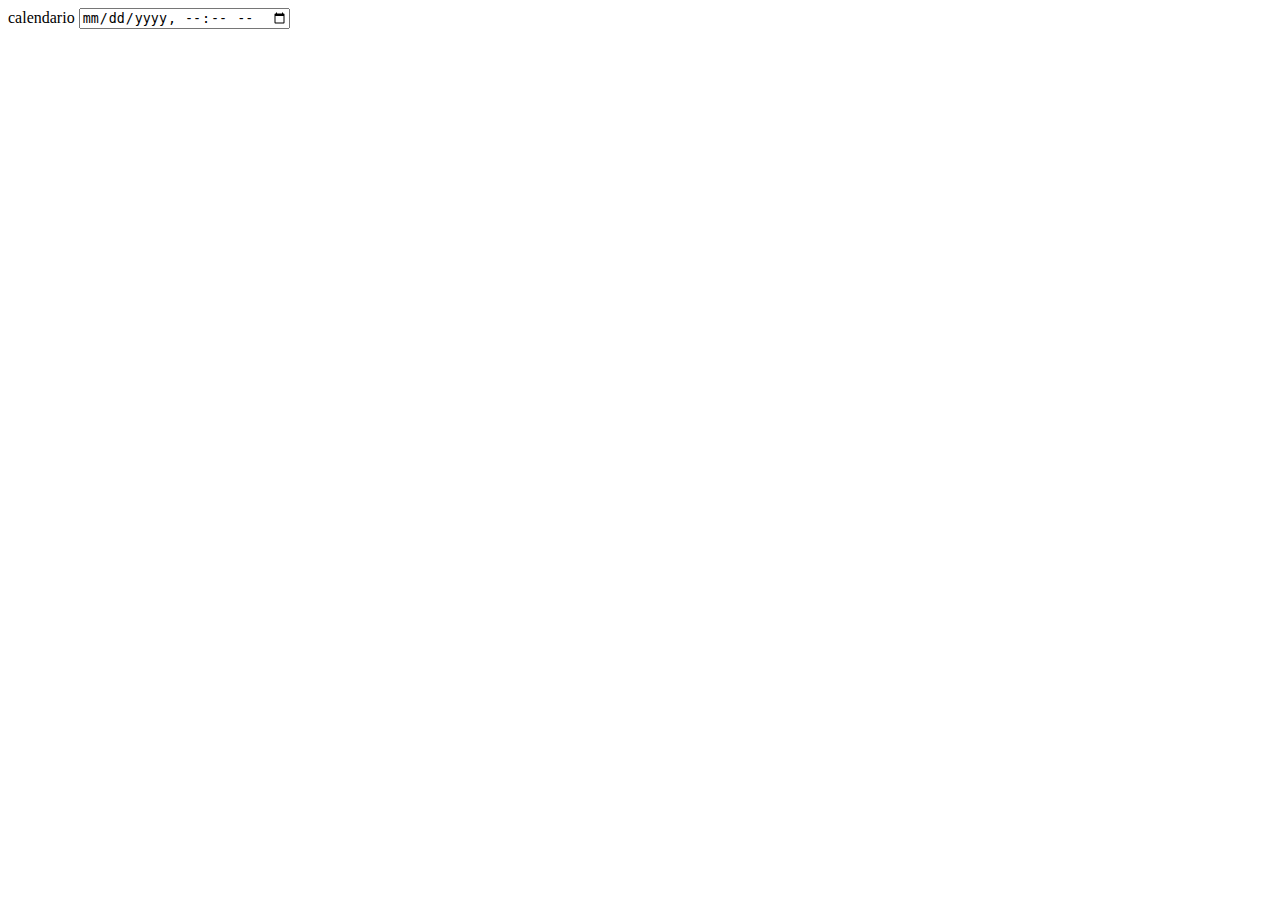
<file: clasecalendario/index.html>
<!DOCTYPE html>
<html lang="en">
<head>
    <meta charset="UTF-8">
    <meta name="viewport" content="width=device-width, initial-scale=1.0">
    <title>Calendario</title>
</head>
<body>
    <main>
        <!--<form action="">
            <label for="hora">
                <span>hora</span>
                <input type="time" id="hora" name="hora">
            </label>
            <label for="dia">
                <span>Dia</span>
                <input type="date" id="dia" name="dia">
            </label>
            <label for="semana">
                <span>semana</span>
                <input type="week" id="semana" name="semana">
            </label>
            <label for="mes">
                <span>mes</span>
                <input type="month" id="mes" name="mes">
            </label>
            <input type="submit">
        </form>-->
        <form action="">
            <label for="calendario">
                <span>calendario</span>
                <input type="datetime-local" id="calendario" name="calendario">
            </label>
        </form>
    </main>
</body>
</html>
</file>
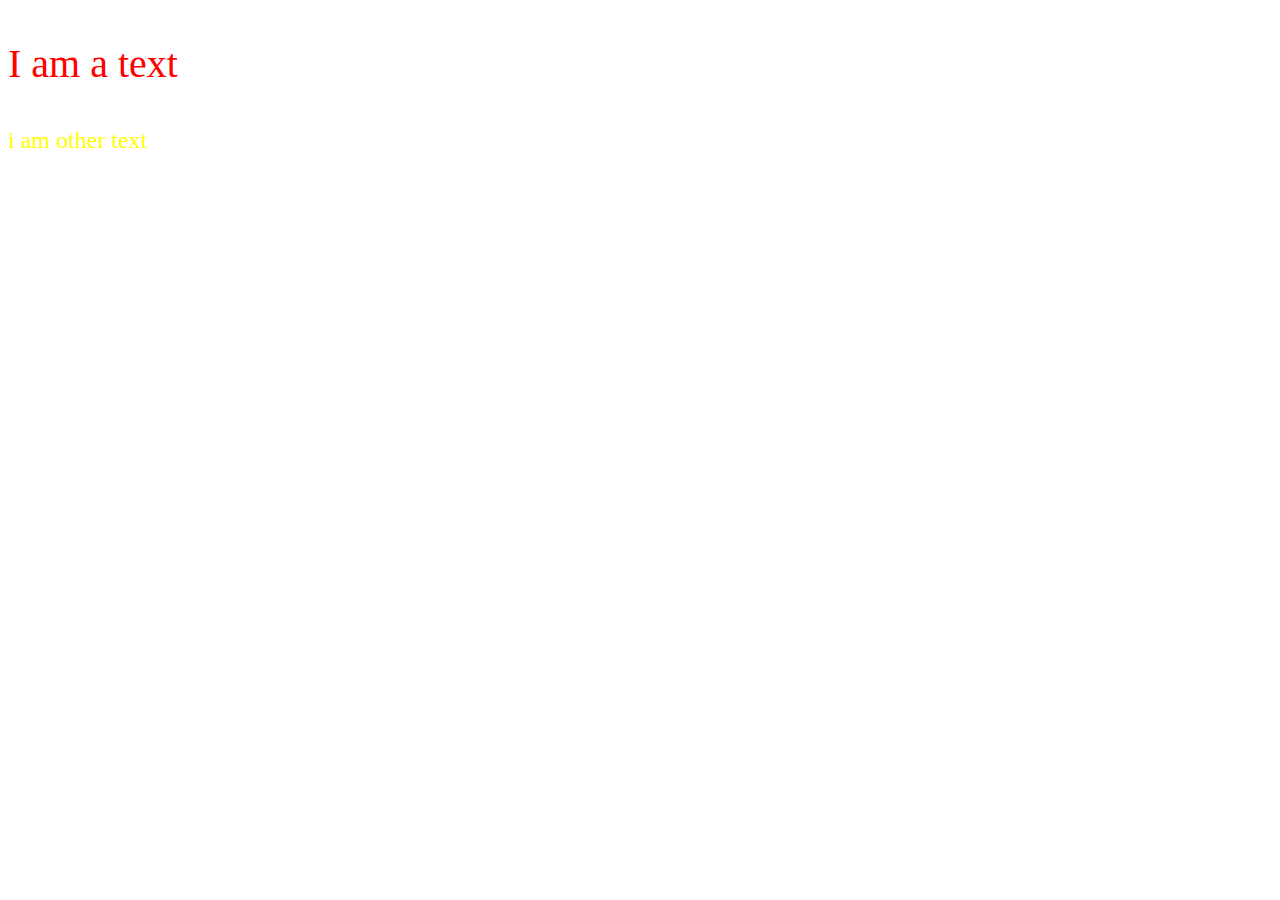
<file: clasecss/index.html>
<!DOCTYPE html>
<html lang="en">
<head>
    <meta charset="UTF-8">
    <meta name="viewport" content="width=device-width, initial-scale=1.0">
    <title>Clase CSS</title>
    <link rel="stylesheet" href="./style.css">
</head>
<body>
    <p class="parrafo">I am a text</p>
    <p id="texto">i am other text</p>
</body>
</html>
</file>
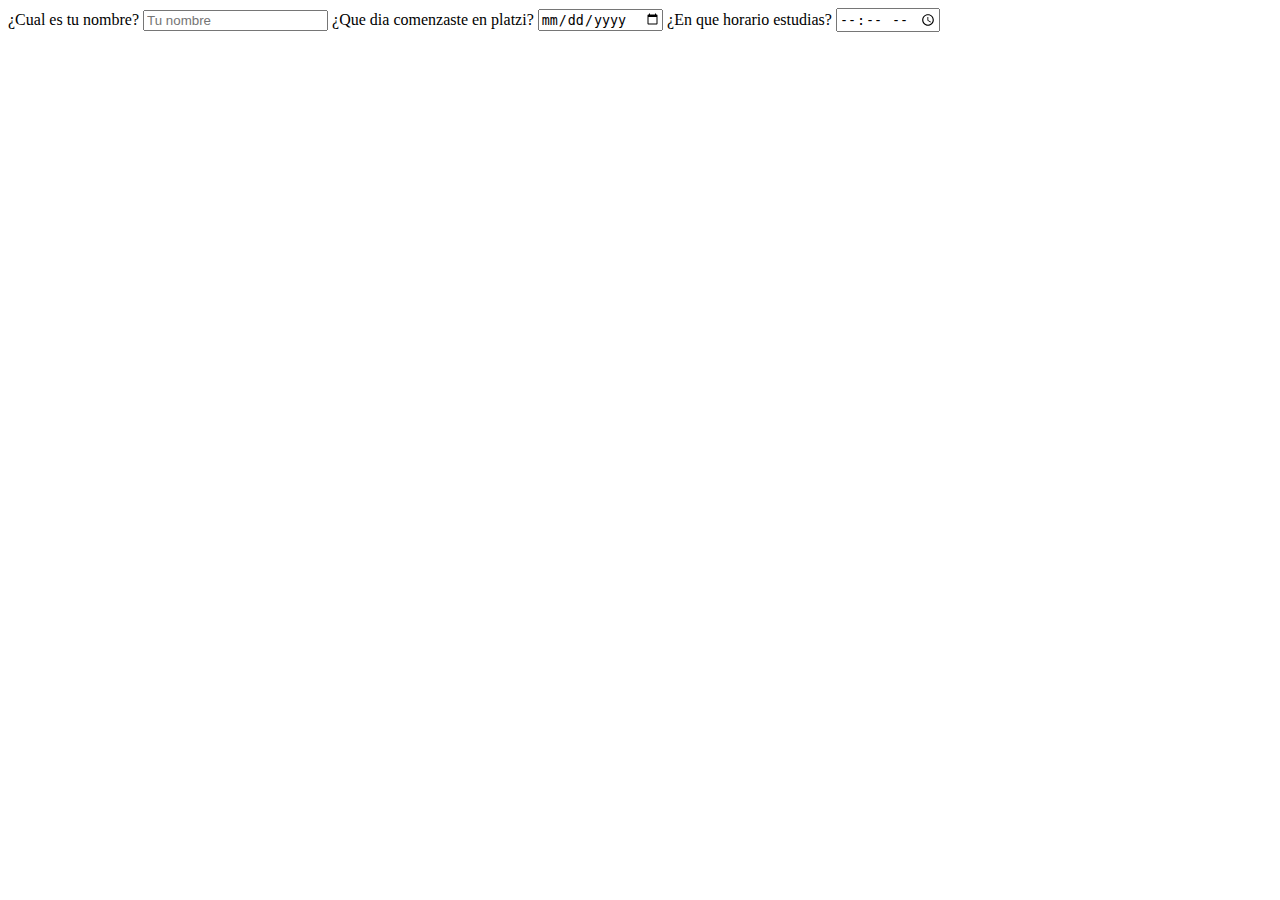
<file: clasefrom/index.html>
<!DOCTYPE html>
<html lang="en">
<head>
    <meta charset="UTF-8">
    <meta name="viewport" content="width=device-width, initial-scale=1.0">
    <title>Document</title>
</head>
<body>
    <form action="">
        <label for="nombre">
            <span>¿Cual es tu nombre?</span>
            <input type="text" id="nombre" placeholder="Tu nombre">
        </label>
        <label for="inicio-platzi">
            <span>¿Que dia comenzaste en platzi?</span>
            <input type="date" id="inicio-platzi">
        </label>
        <label for="horario">
            <span>¿En que horario estudias?</span>
            <input type="time" id="horario">
        </label>
    </form>
</body>
</html>
</file>
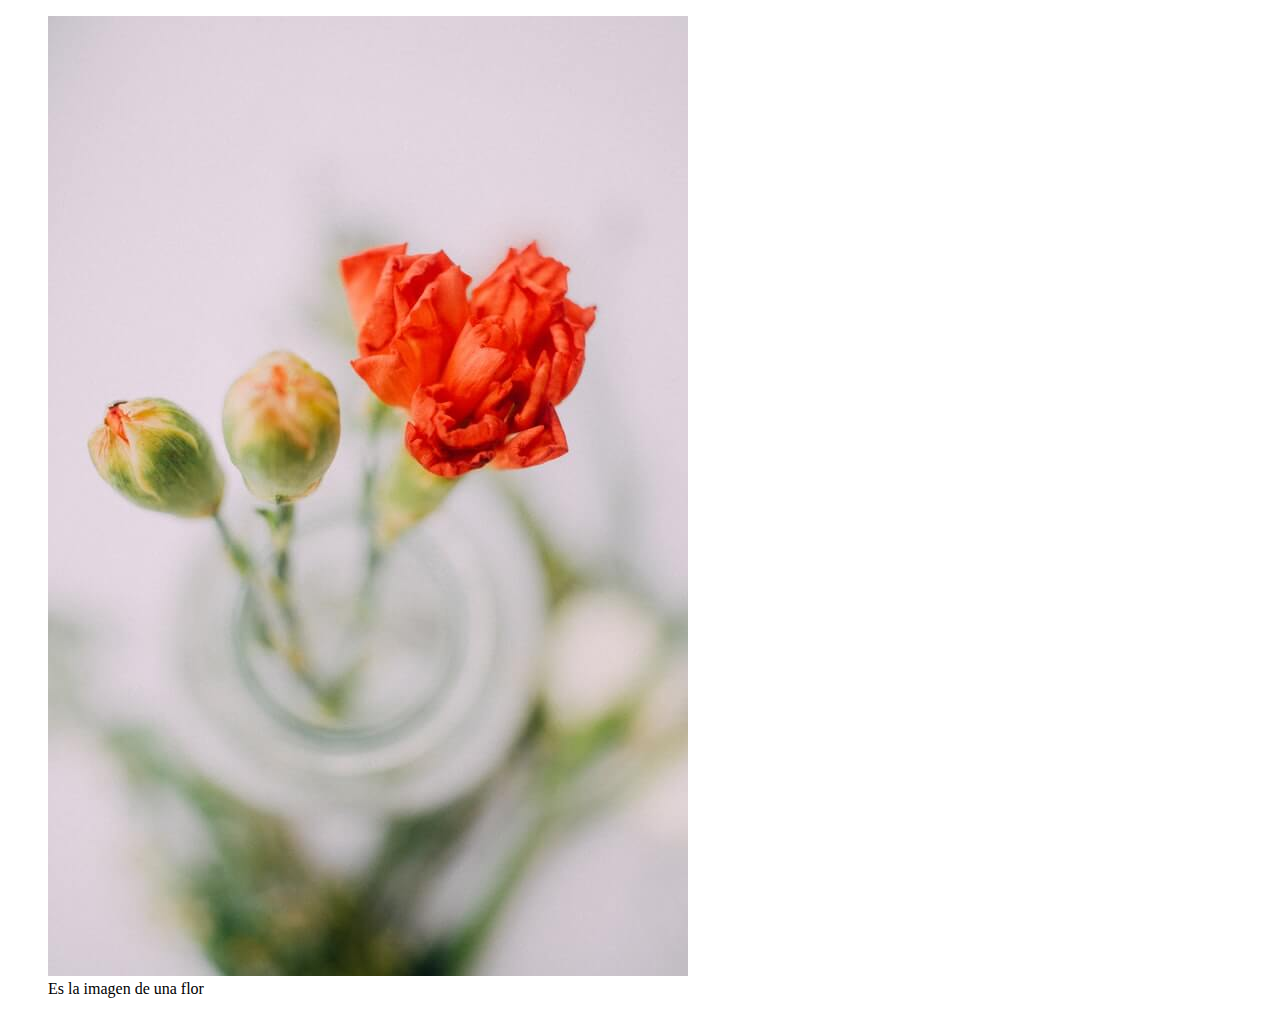
<file: clasesimg/index.html>
<!DOCTYPE html>
<html lang="en">
<head>
    <meta charset="UTF-8">
    <meta name="viewport" content="width=device-width, initial-scale=1.0">
    <title>Document</title>
</head>
<body>
    <main>
        <section>
            <figure>
                <img src="./img/ch.jpg" alt="naturaleza">
                <figcaption>Es la imagen de una flor</figcaption>
            </figure>
        </section>
    </main>
</body>
</html>
</file>
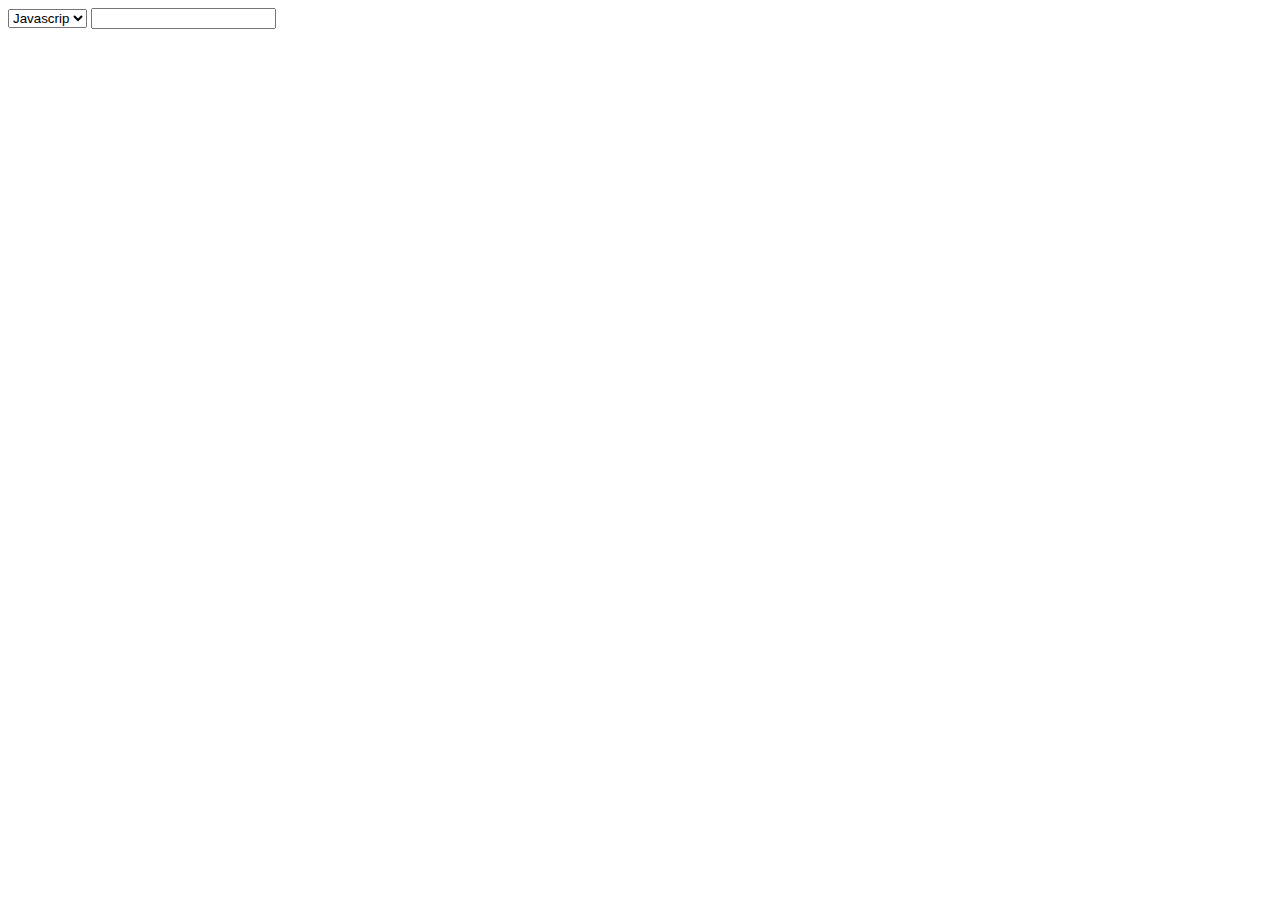
<file: clasecalendario/select.html>
<!DOCTYPE html>
<html lang="en">
<head>
    <meta charset="UTF-8">
    <meta name="viewport" content="width=device-width, initial-scale=1.0">
    <title>Document</title>
</head>
<body>
    <main>
        <select name="cursos" id="">
            <option value="java">Javascrip</option>
            <option value="html">HTML 5</option>
            <option value="css">CSS</option>
        </select>
        <input list = "cursos">
        <datalist id="cursos">
            <option value="Javascript"></option>
            <option value="HTML5"></option>
            <option value="CSS3"></option>
            <option value="Python"></option>
        </datalist>
    </main>
</body>
</html>
</file>
<file: clasecss/style.css>
p{
    color: blue;
    font-size: 40px;
}
.parrafo{
    color: red;
}
#texto{
    color: yellow;
    font-size: 24px;
}
</file>
